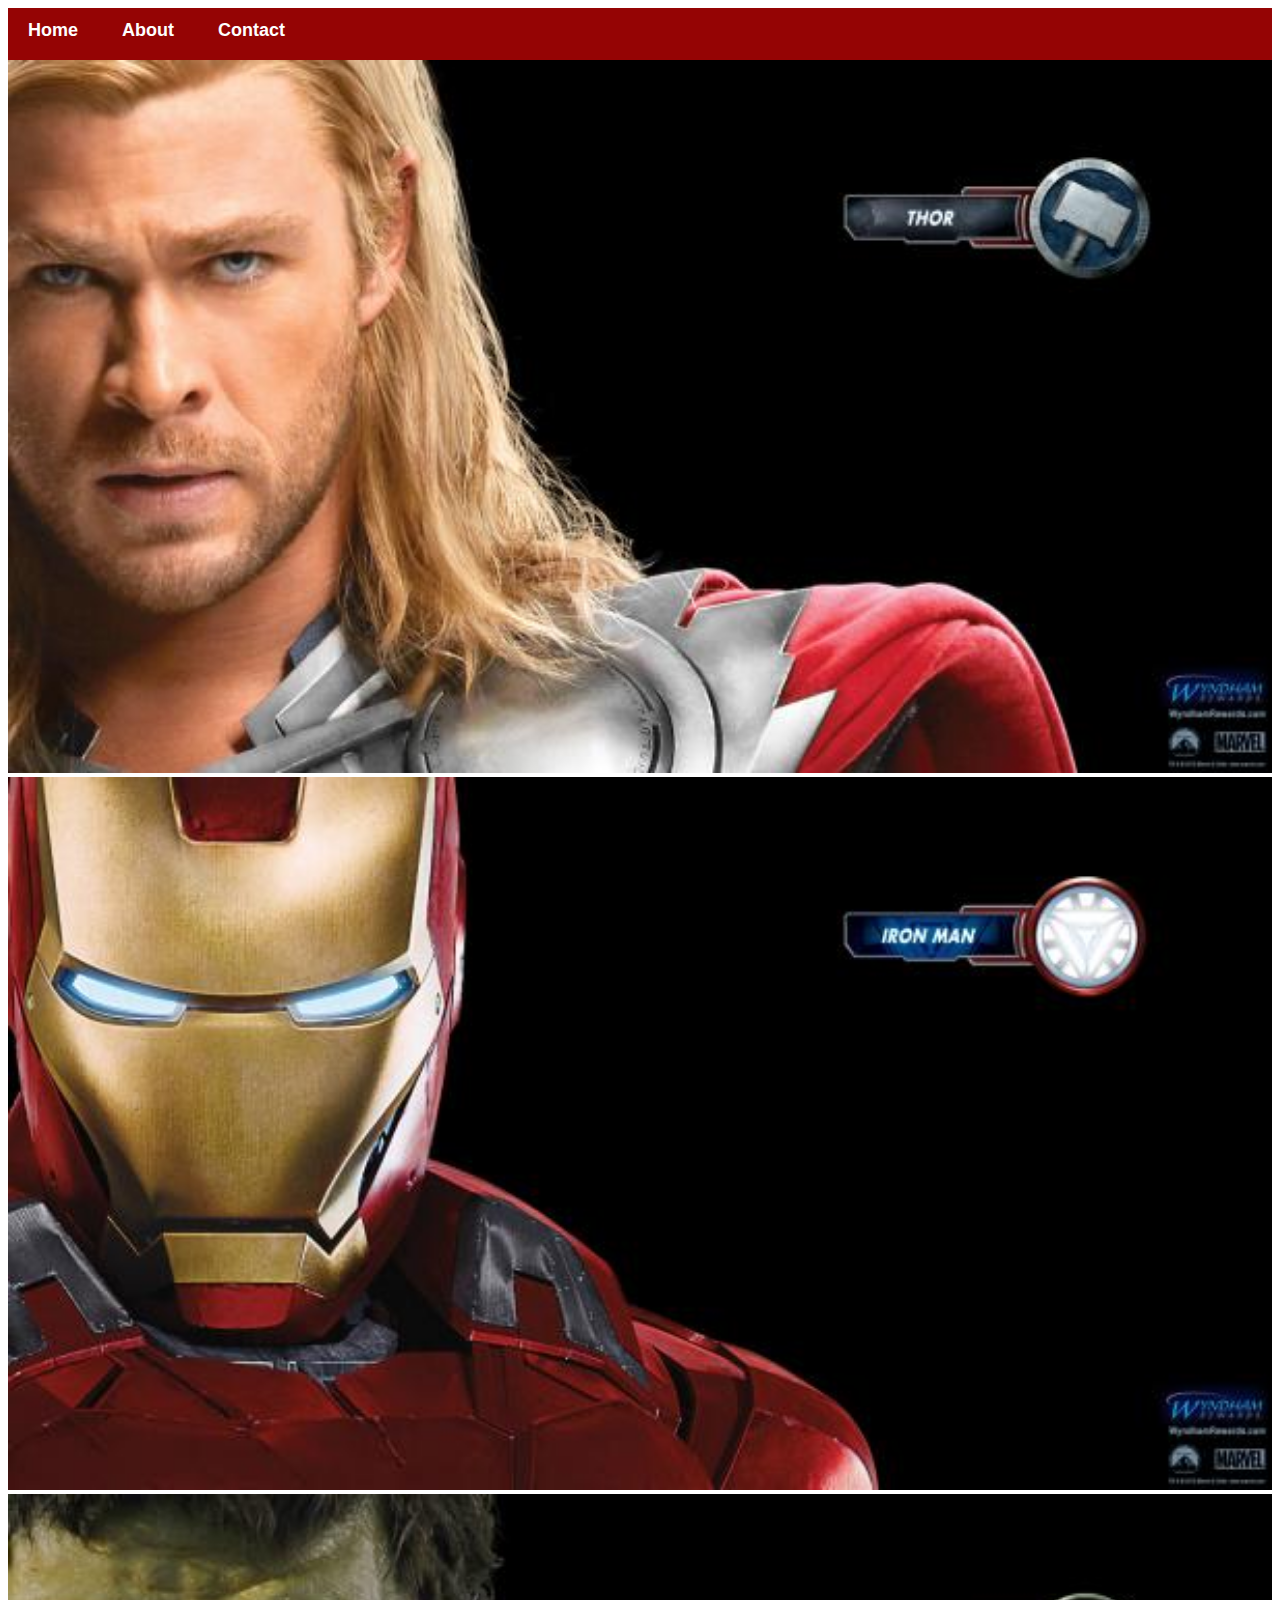
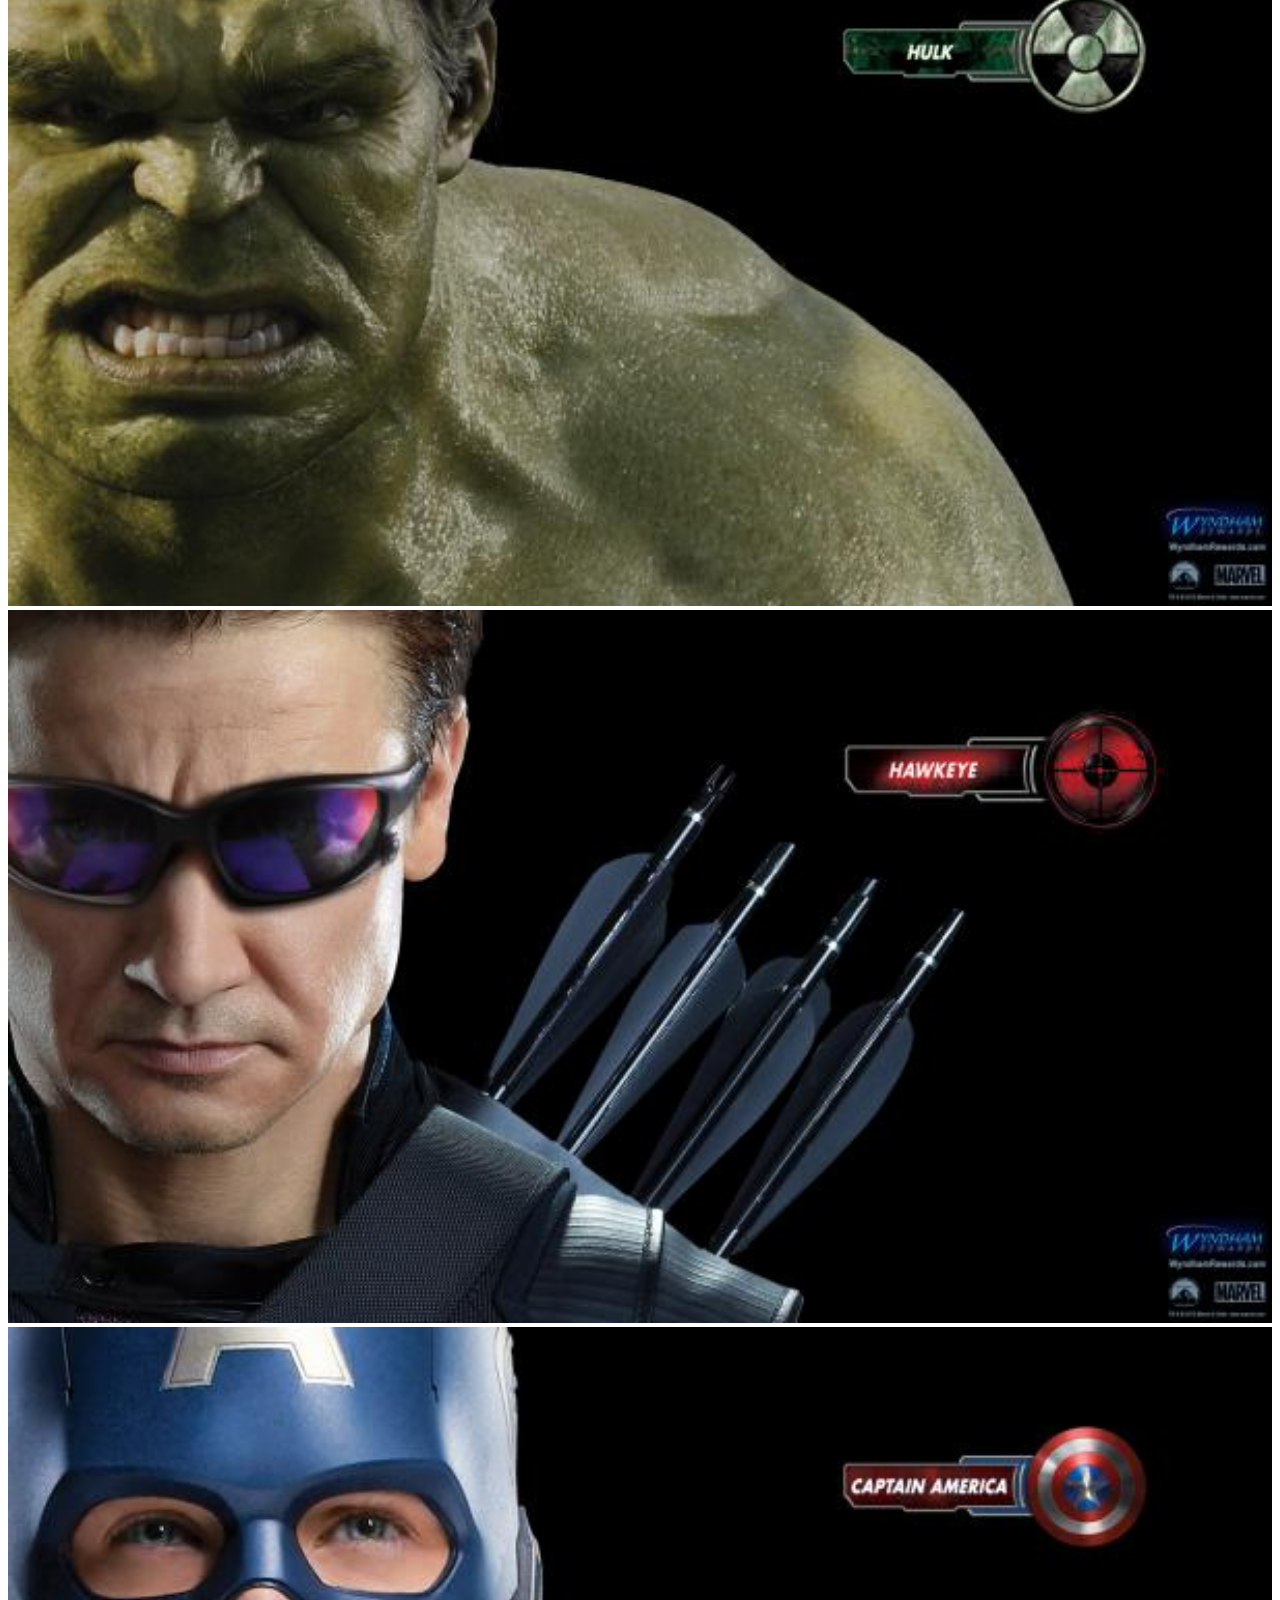
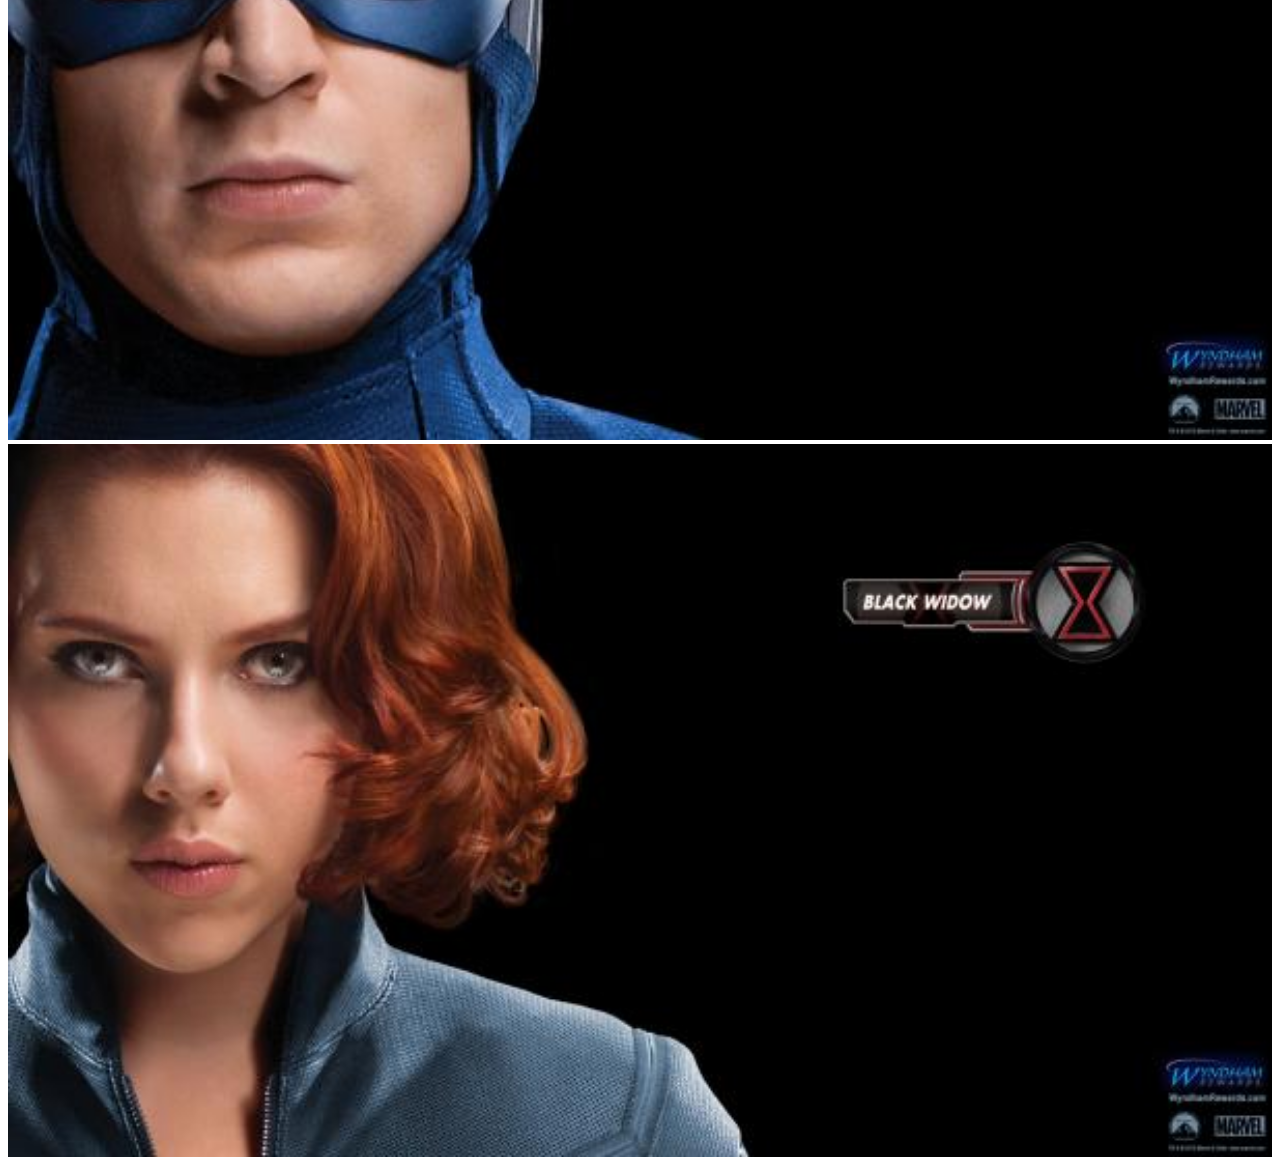
<file: My Avengers app/index.html>
<!DOCTYPE html>
<html>
    <head>
        <link rel="stylesheet" href="style.css">
    </head>
    <body>
        <div id="menu">
            <a href="index.html">Home</a>
            <a href="about.html">About</a>
            <a href="contact.html">Contact</a>

        </div>
        <div class="gallery">
            <a href="avenger-1.html"><img src="images/avengers_01.jpg"/></a>
            <a href="avenger-2.html"><img src="images/avengers_02.jpg"/></a>
            <a href="avenger-3.html"><img src="images/avengers_03.jpg"/></a>
            <a href="avenger-4.html"><img src="images/avengers_04.jpg"/></a>
            <a href="avenger-5.html"><img src="images/avengers_05.jpg"/></a>
            <a href="avenger-6.html"><img src="images/avengers_06.jpg"/></a>

        </div>

    </body>




</html>
</file>
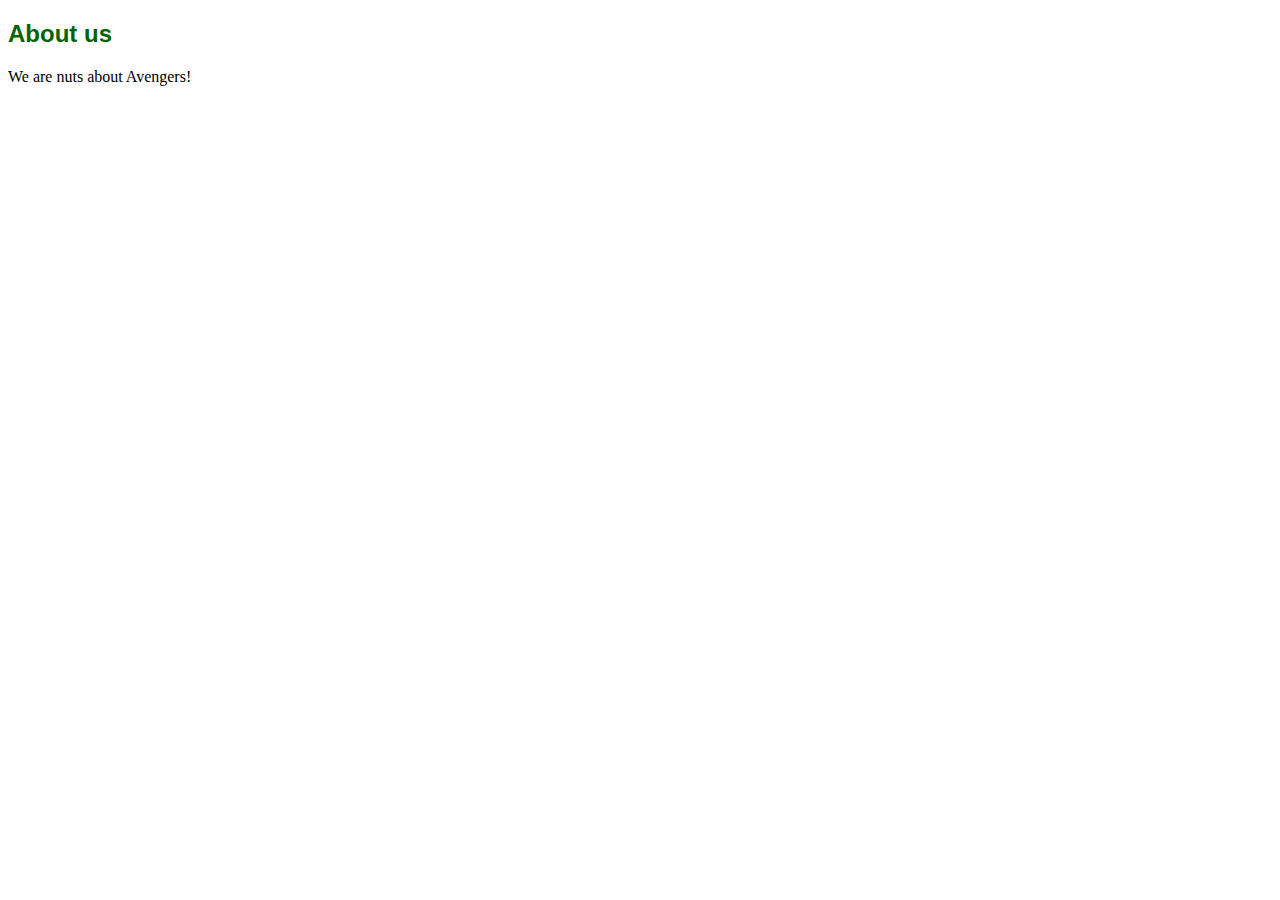
<file: My Avengers app/about.html>
<!DOCTYPE html>
<html>
    <head>
        <link rel="stylesheet" href="style.css">
    </head>
    <body>
        <h2>About us</h2>

<p>We are nuts about Avengers!
</p>
    </body>




</html>
</file>
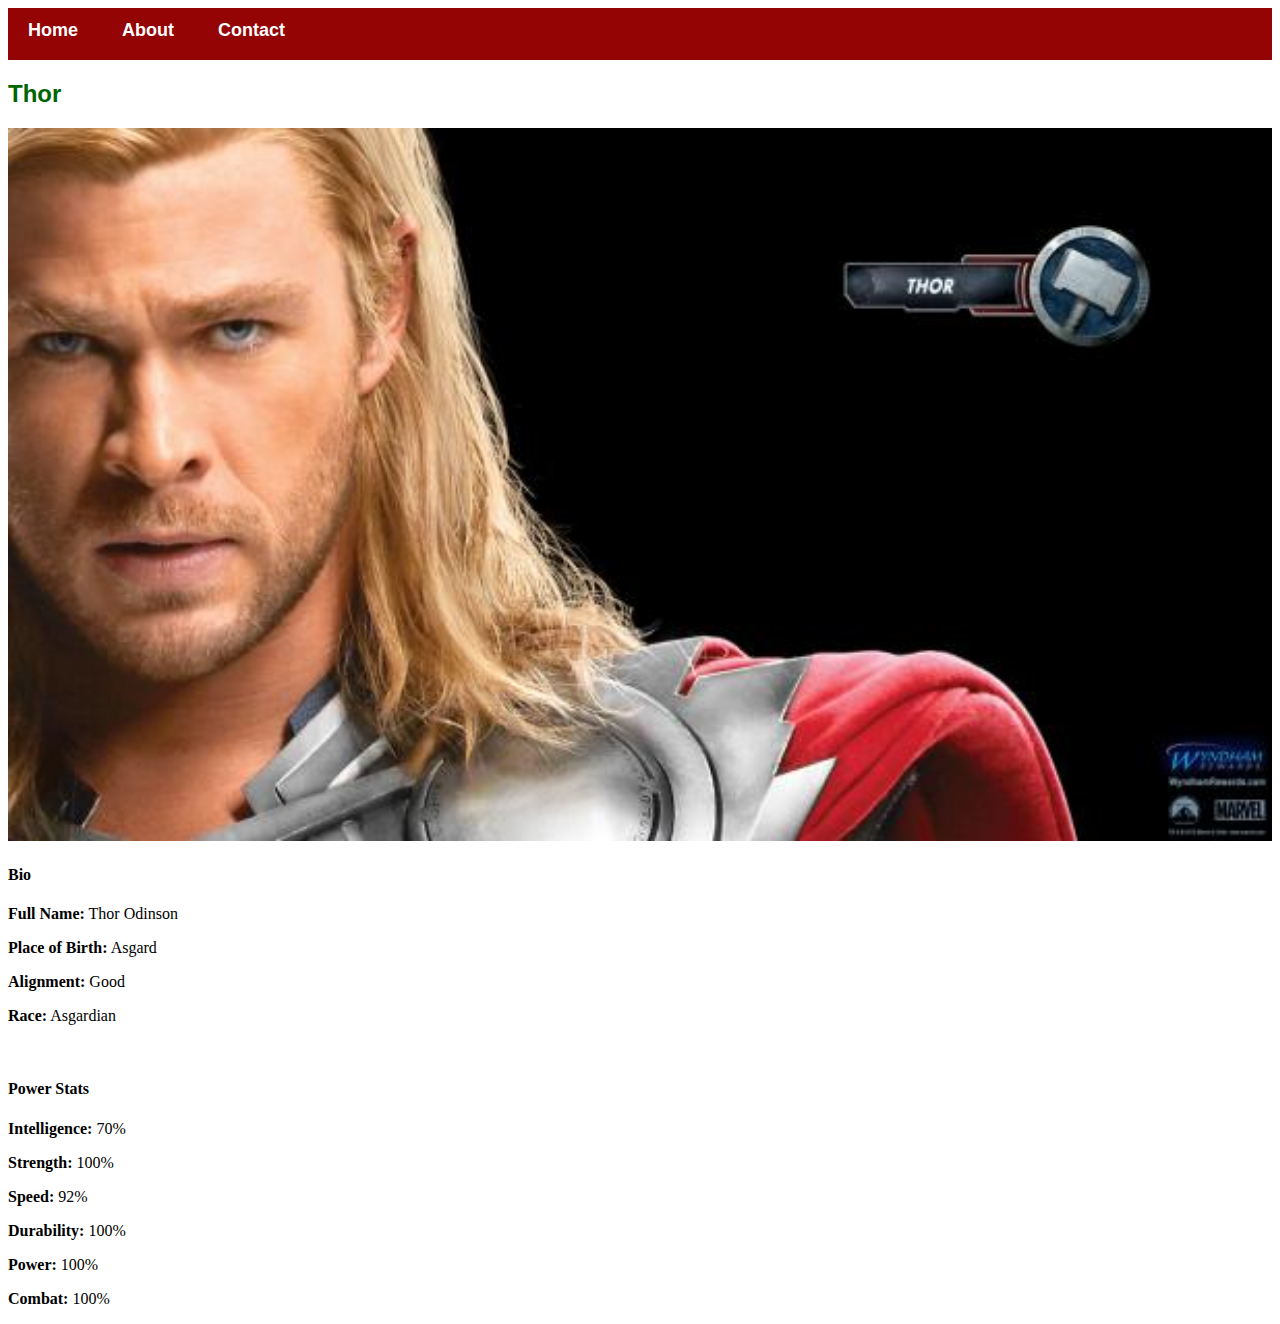
<file: My Avengers app/avenger-1.html>
<!DOCTYPE html>
<html>
    <head>
        <link rel="stylesheet" href="style.css">
    </head>
    <body>
        <div id="menu">
            <a href="index.html">Home</a>
            <a href="about.html">About</a>
            <a href="contact.html">Contact</a>

        </div>
        <h2>Thor</h2>
        <div class="gallery">
            <img src="images/avengers_01.jpg"/>
        </div>
        <h4>Bio</h4>

<p><b>Full Name:</b> Thor Odinson</p>

<p><b>Place of Birth:</b> Asgard</p>

<p><b>Alignment:</b> Good</p>

<p><b>Race:</b> Asgardian</p>
<br/>
<h4>Power Stats</h4>
<p><b>Intelligence:</b> 70%</p>

<p><b>Strength:</b> 100%</p>

<p><b>Speed:</b> 92%</p>

<p><b>Durability:</b> 100%</p>

<p><b>Power:</b> 100%</p>

<p><b>Combat:</b> 100%
</p>
    </body>




</html>
</file>
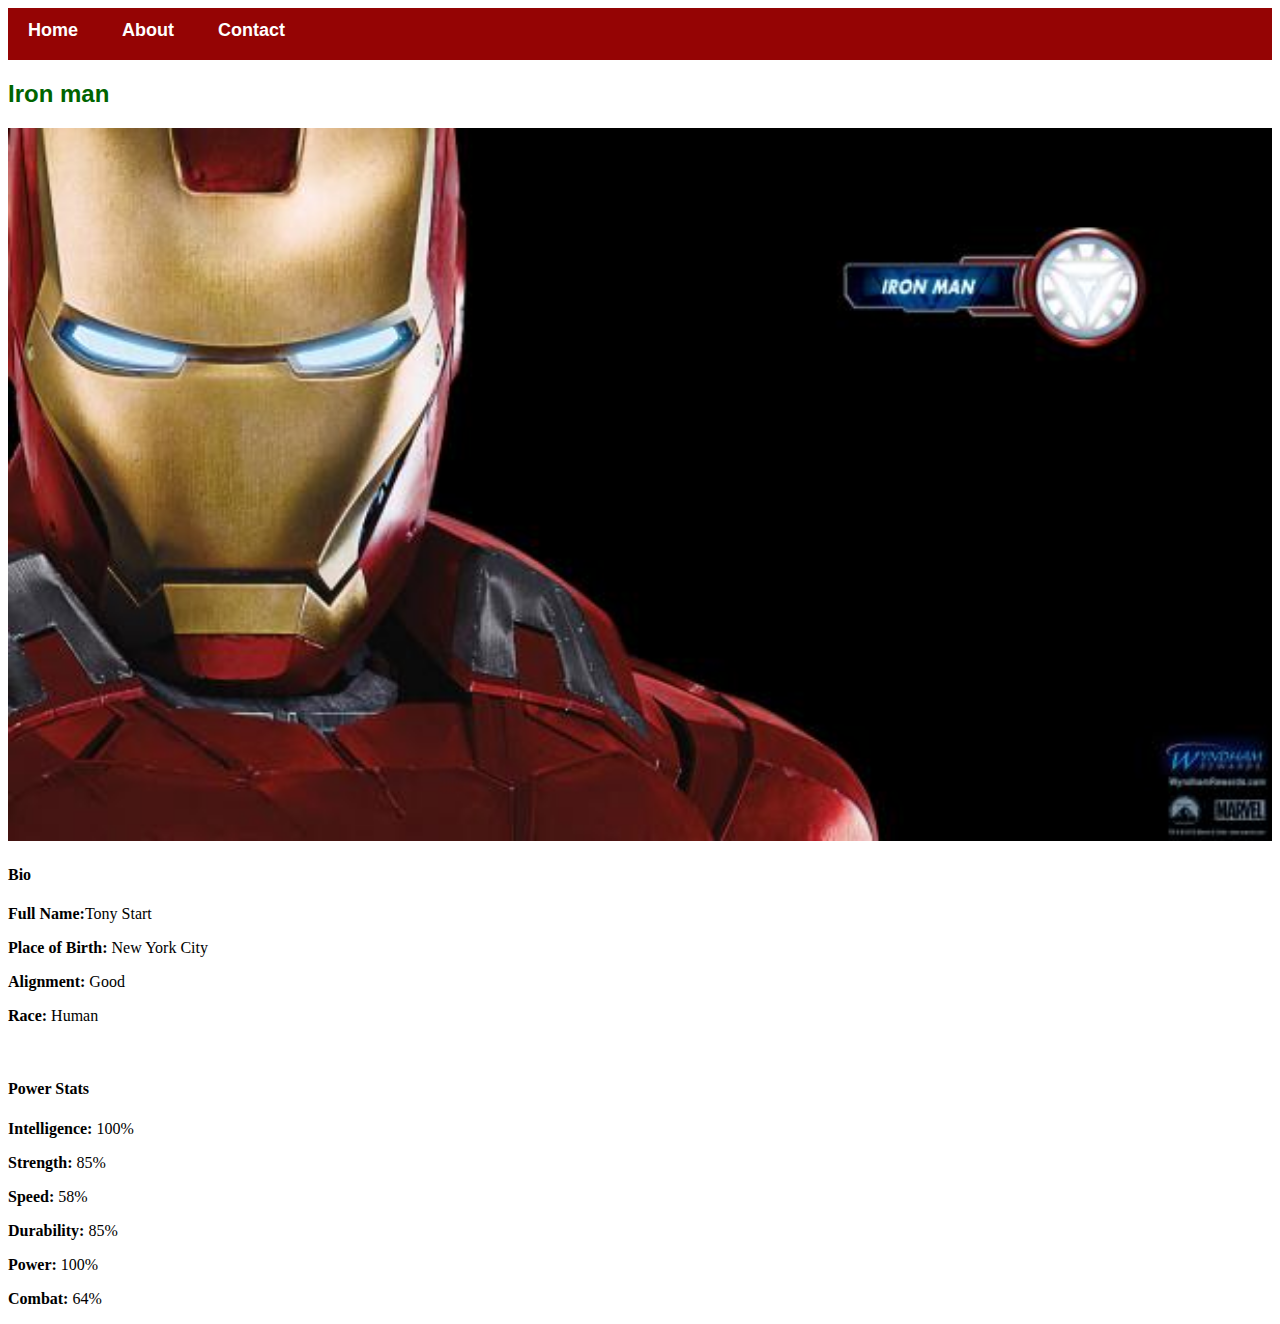
<file: My Avengers app/avenger-2.html>
<!DOCTYPE html>
<html>
    <head>
        <link rel="stylesheet" href="style.css">
    </head>
    <body>
        <div id="menu">
            <a href="index.html">Home</a>
            <a href="about.html">About</a>
            <a href="contact.html">Contact</a>

        </div>
        <h2>Iron man</h2>
        <div class="gallery">
            <img src="images/avengers_02.jpg"/>
        </div>
        <h4>Bio</h4>

<p><b>Full Name:</b>Tony Start</p>

<p><b>Place of Birth:</b> New York City</p>

<p><b>Alignment:</b> Good</p>

<p><b>Race:</b> Human</p>
<br/>
<h4>Power Stats</h4>
<p><b>Intelligence:</b> 100%</p>

<p><b>Strength:</b> 85%</p>

<p><b>Speed:</b> 58%</p>

<p><b>Durability:</b> 85%</p>

<p><b>Power:</b> 100%</p>

<p><b>Combat:</b> 64%
</p>
    </body>
</file>
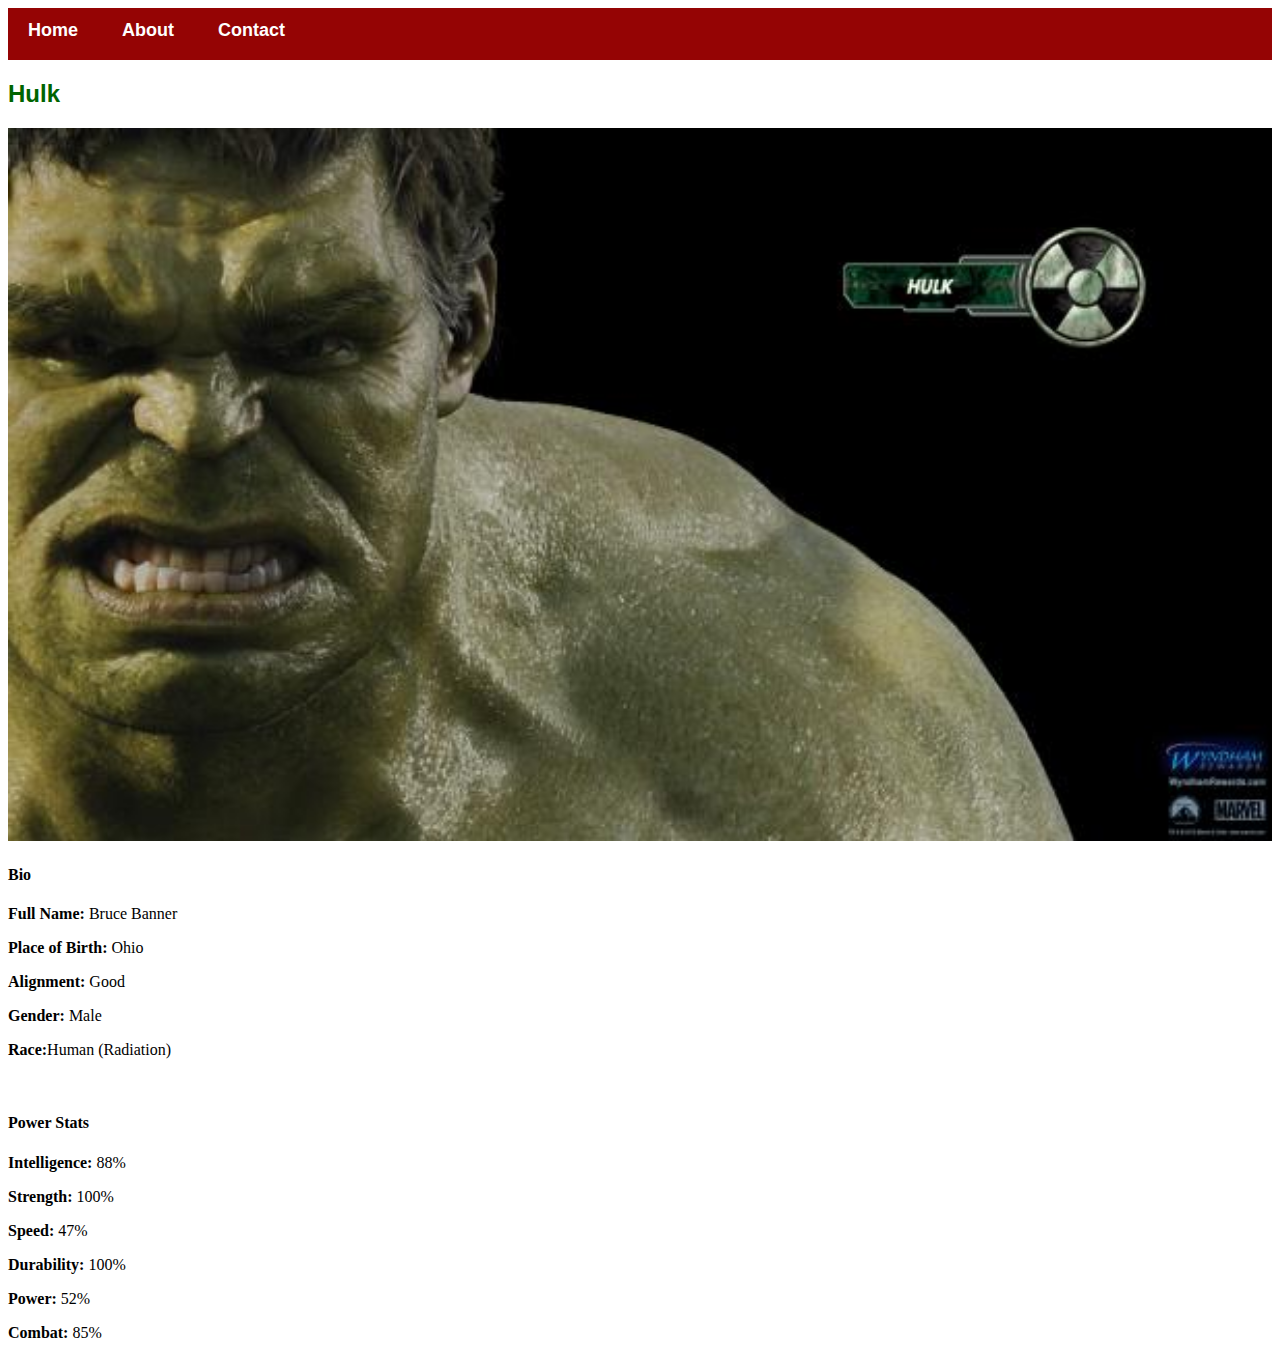
<file: My Avengers app/avenger-3.html>
<!DOCTYPE html>
<html>
    <head>
        <link rel="stylesheet" href="style.css">
    </head>
    <body>
        <div id="menu">
            <a href="index.html">Home</a>
            <a href="about.html">About</a>
            <a href="contact.html">Contact</a>

        </div>
        <h2>Hulk</h2>
        <div class="gallery">
            <img src="images/avengers_03.jpg"/>
        </div>
        <h4>Bio</h4>

<p><b>Full Name:</b> Bruce Banner</p>

<p><b>Place of Birth:</b> Ohio</p>

<p><b>Alignment:</b> Good</p>

<p><b>Gender:</b> Male</p>

<p><b>Race:</b>Human (Radiation)</p>
<br/>
<h4>Power Stats</h4>
<p><b>Intelligence:</b> 88%</p>

<p><b>Strength:</b> 100%</p>

<p><b>Speed:</b> 47%</p>

<p><b>Durability:</b> 100%</p>

<p><b>Power:</b> 52%</p>

<p><b>Combat:</b> 85%
</p>
    </body>
</file>
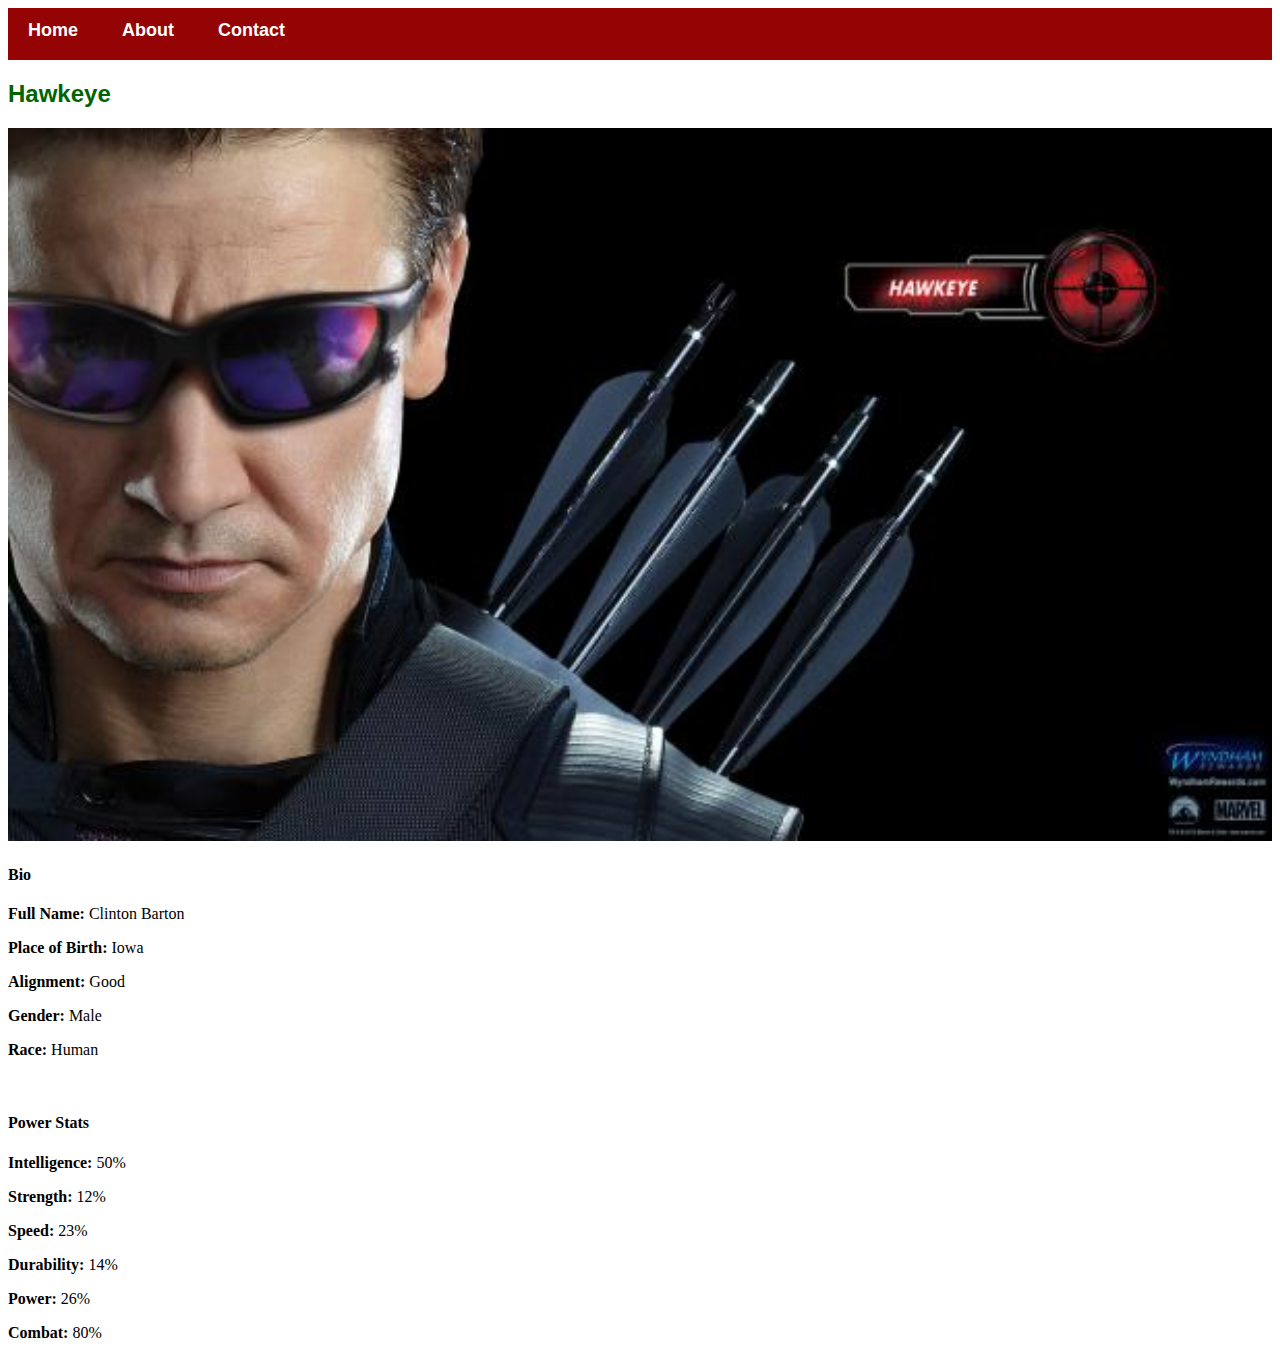
<file: My Avengers app/avenger-4.html>
<!DOCTYPE html>
<html>
    <head>
        <link rel="stylesheet" href="style.css">
    </head>
    <body>
        <div id="menu">
            <a href="index.html">Home</a>
            <a href="about.html">About</a>
            <a href="contact.html">Contact</a>

        </div>
        <h2>Hawkeye</h2>
        <div class="gallery">
            <img src="images/avengers_04.jpg"/>
        </div>
        <h4>Bio</h4>

<p><b>Full Name:</b> Clinton Barton</p>

<p><b>Place of Birth:</b> Iowa</p>

<p><b>Alignment:</b> Good</p>

<p><b>Gender:</b> Male</p>

<p><b>Race:</b> Human</p>
<br/>
<h4>Power Stats</h4>
<p><b>Intelligence:</b> 50%</p>

<p><b>Strength:</b> 12%</p>

<p><b>Speed:</b> 23%</p>

<p><b>Durability:</b> 14%</p>

<p><b>Power:</b> 26%</p>

<p><b>Combat:</b> 80%
</p>
    </body>
</file>
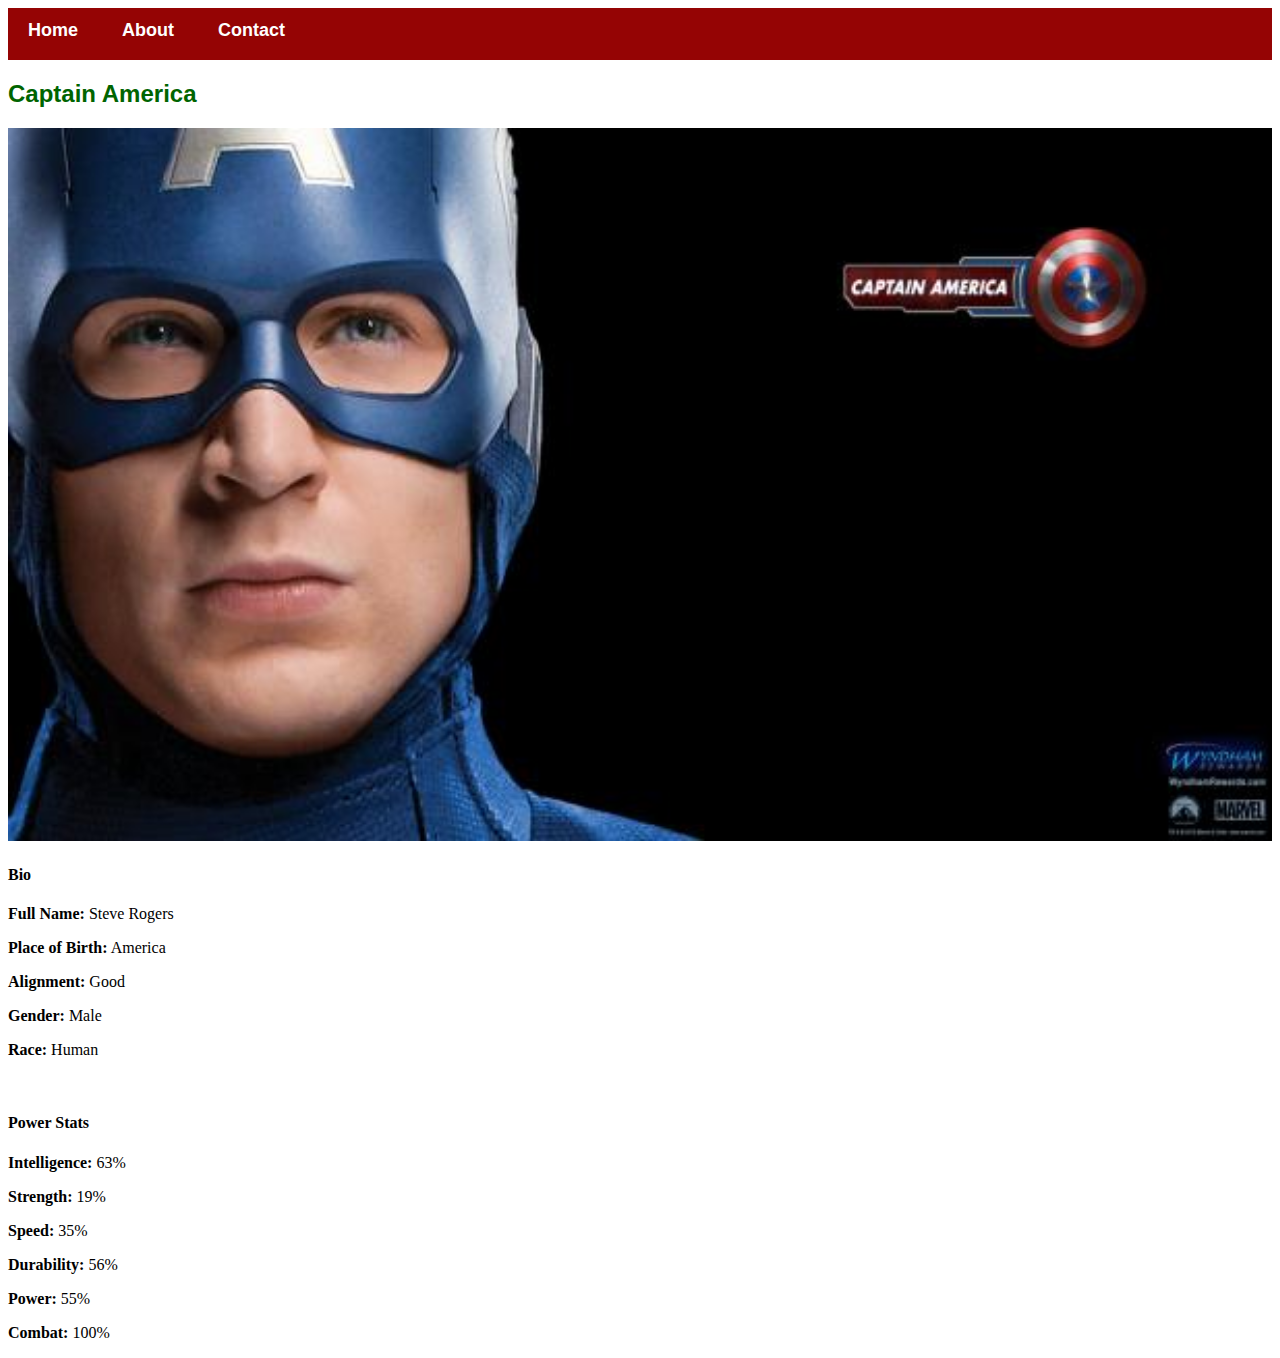
<file: My Avengers app/avenger-5.html>
<!DOCTYPE html>
<html>
    <head>
        <link rel="stylesheet" href="style.css">
    </head>
    <body>
        <div id="menu">
            <a href="index.html">Home</a>
            <a href="about.html">About</a>
            <a href="contact.html">Contact</a>

        </div>
        <h2>Captain America</h2>
        <div class="gallery">
            <img src="images/avengers_05.jpg"/>
        </div>
        <h4>Bio</h4>

<p><b>Full Name:</b> Steve Rogers</p>

<p><b>Place of Birth:</b> America</p>

<p><b>Alignment:</b> Good</p>

<p><b>Gender:</b> Male</p>

<p><b>Race:</b> Human</p>
<br/>
<h4>Power Stats</h4>
<p><b>Intelligence:</b> 63%</p>

<p><b>Strength:</b> 19%</p>

<p><b>Speed:</b> 35%</p>

<p><b>Durability:</b> 56%</p>

<p><b>Power:</b> 55%</p>

<p><b>Combat:</b> 100%
</p>
    </body>
</file>
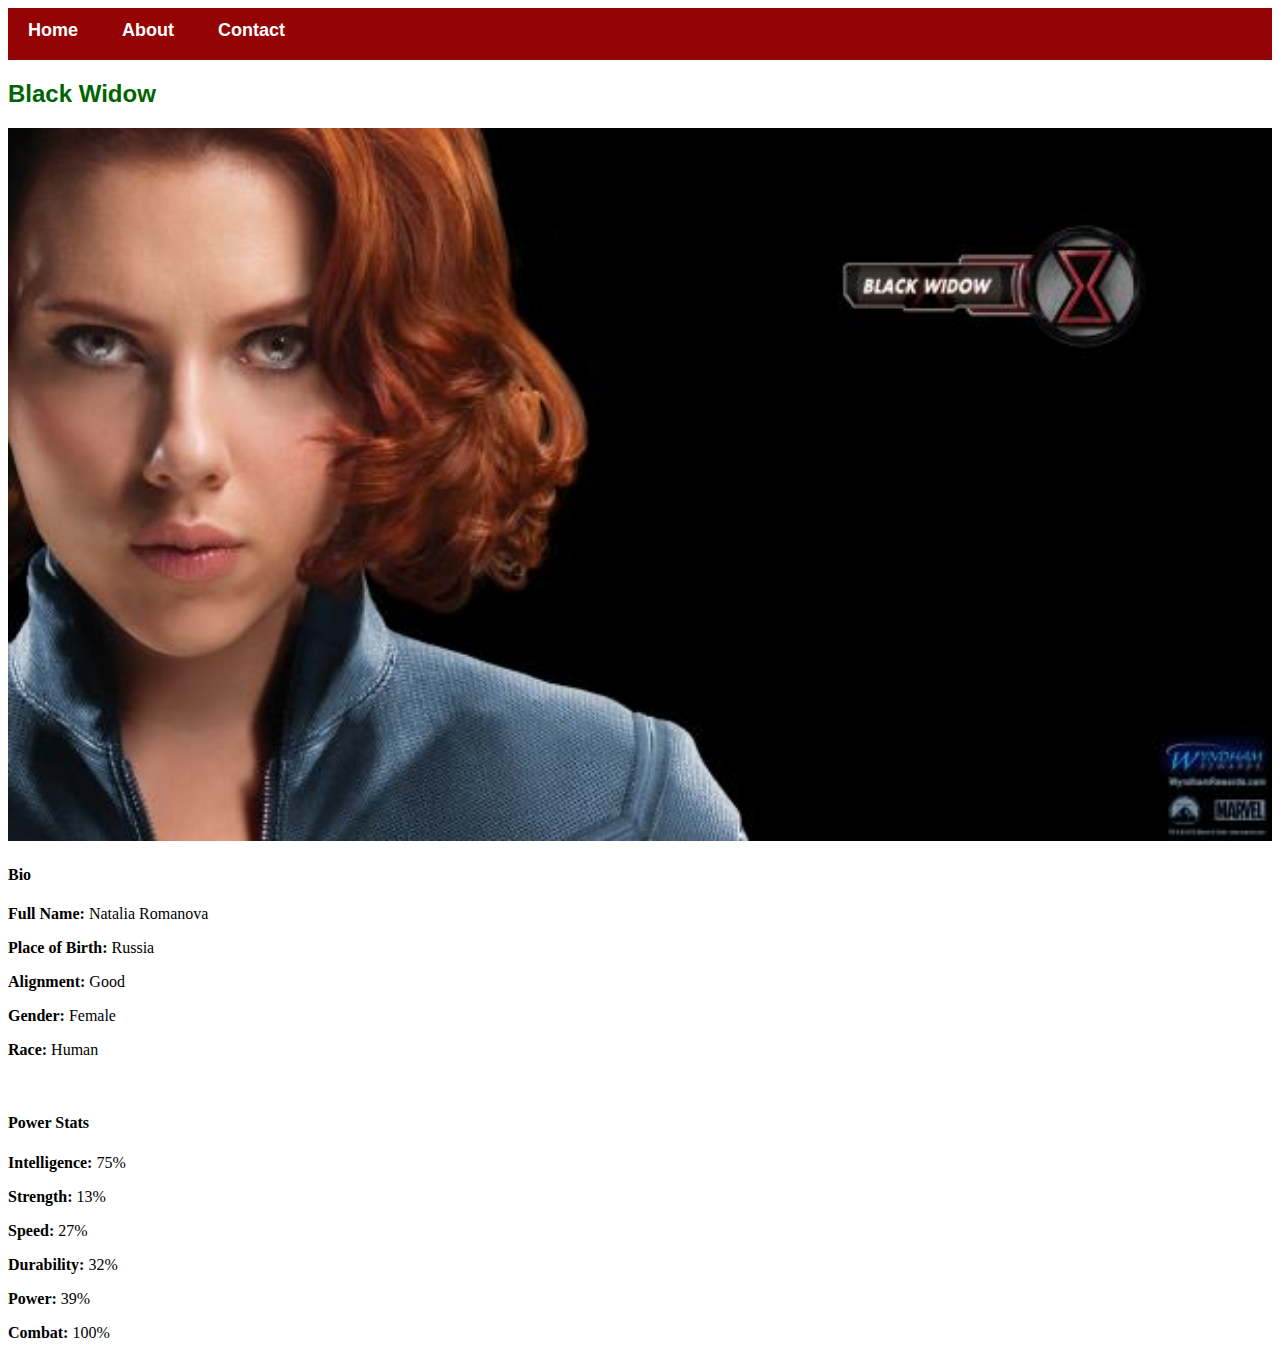
<file: My Avengers app/avenger-6.html>
<!DOCTYPE html>
<html>
    <head>
        <link rel="stylesheet" href="style.css">
    </head>
    <body>
        <div id="menu">
            <a href="index.html">Home</a>
            <a href="about.html">About</a>
            <a href="contact.html">Contact</a>

        </div>
        <h2>Black Widow</h2>
        <div class="gallery">
            <img src="images/avengers_06.jpg"/>
        </div>
        <h4>Bio</h4>

<p><b>Full Name:</b> Natalia Romanova</p>

<p><b>Place of Birth:</b> Russia</p>

<p><b>Alignment:</b> Good</p>

<p><b>Gender:</b> Female</p>

<p><b>Race:</b> Human</p>
<br/>
<h4>Power Stats</h4>
<p><b>Intelligence:</b> 75%</p>

<p><b>Strength:</b> 13%</p>

<p><b>Speed:</b> 27%</p>

<p><b>Durability:</b> 32%</p>

<p><b>Power:</b> 39%</p>

<p><b>Combat:</b> 100%
</p>
    </body>
</file>
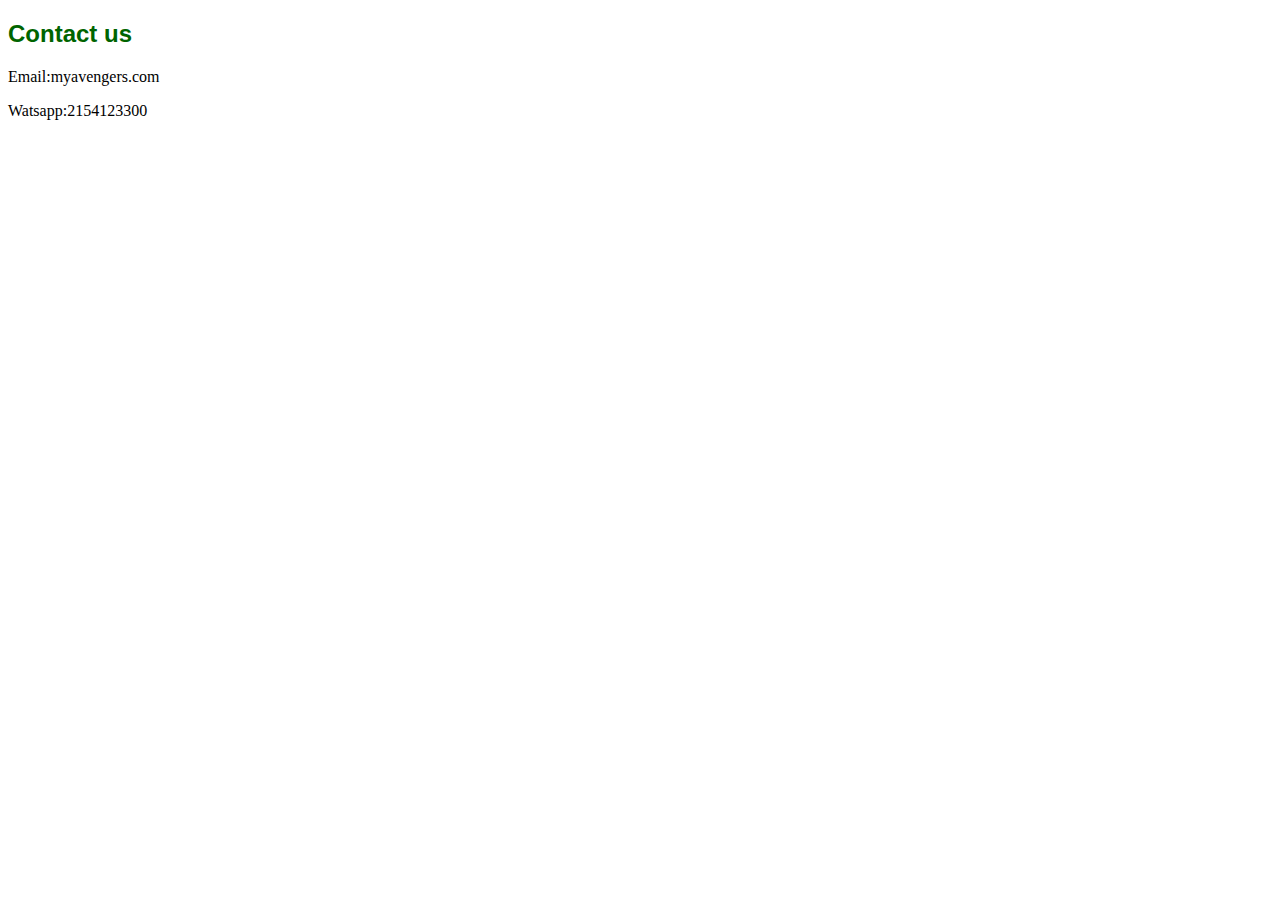
<file: My Avengers app/contact.html>
<!DOCTYPE html>
<html>
    <head>
        <link rel="stylesheet" href="style.css">
    </head>
    <body>
        <h2>Contact us</h2>
        <p>Email:myavengers.com</p>

        <p>Watsapp:2154123300</p>


    </body>




</html>
</file>
<file: My Avengers app/style.css>
.gallery img{
    width: 100%;

}

#menu{
    width: 100%;
    height: 40px;
    background-color: rgb(149, 4, 4);
    padding-top: 12px;
}
#menu a{
    color: #ffffff;
    font-family: 'Segoe UI', Tahoma, Geneva, Verdana, sans-serif;
    font-size: 18px;
    text-decoration: none;
    font-weight: 800;
    padding-left: 20px;
    padding-right: 20px;
}
#menu a:hover{
    color: #15b6b3;
}
h2{
    font-family: Impact, Haettenschweiler, 'Arial Narrow Bold', sans-serif;
    color: darkgreen;

}
</file>
